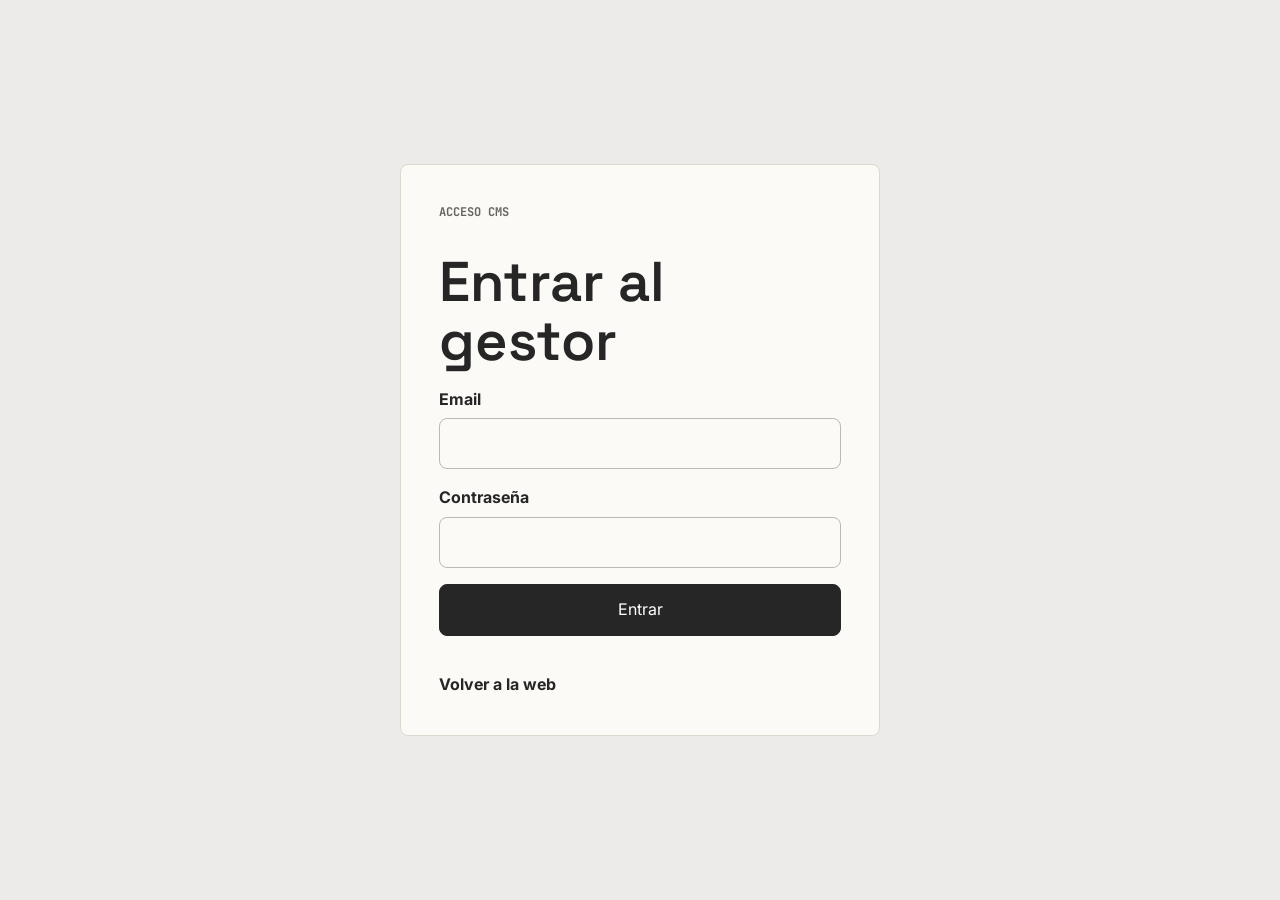
<file: cms-login.html>
﻿<!doctype html>
<html lang="es">
<head>
  <meta charset="utf-8">
  <meta name="viewport" content="width=device-width, initial-scale=1">
  <title>Acceso CMS · A la fresca</title>
  <link rel="stylesheet" href="styles.css?v=20260630-018">
</head>
<body class="cms-body">
  <main class="cms-login-shell">
    <form class="cms-login-card" method="post" action="/cms-login">
      <p class="eyebrow">Acceso CMS</p>
      <h1>Entrar al gestor</h1>
      <p class="login-error">Los datos no son correctos. Revisa el usuario y la contraseña.</p>
      <label>Email <input type="email" name="email" autocomplete="username" required></label>
      <label>Contraseña <input type="password" name="password" autocomplete="current-password" required></label>
      <button class="button button-dark" type="submit">Entrar</button>
      <a class="text-link" href="index.html">Volver a la web</a>
    </form>
  </main>
  <script>
    if (new URLSearchParams(window.location.search).get("error")) {
      document.body.classList.add("login-has-error");
    }
  </script>
</body>
</html>
</file>
<file: styles.css>
@import url("https://fonts.googleapis.com/css2?family=Inter:wght@400;500;600;650;700;800&family=JetBrains+Mono:wght@500;600;700&family=Space+Grotesk:wght@400;500;600;700&display=swap");

:root {
  --ink: #262626;
  --muted: #68645e;
  --line: #ded8cf;
  --paper: #f5f4f0;
  --warm: #f5f4f0;
  --soft: #ebe6dc;
  --sage: #edf3ee;
  --clay: #f1e7dd;
  --blue: #e8eef0;
  --card: #fbfaf7;
  --radius: 8px;
  --max: 1180px;
  --header-h: 76px;
  --site-pad: clamp(18px, 5vw, 56px);
  --section-y: clamp(24px, 3.6vw, 46px);
  --font-display: "Space Grotesk", Inter, ui-sans-serif, system-ui, sans-serif;
  --font-sans: Inter, ui-sans-serif, system-ui, -apple-system, BlinkMacSystemFont, "Segoe UI", sans-serif;
  --font-mono: "JetBrains Mono", ui-monospace, SFMono-Regular, Consolas, monospace;
}

* { box-sizing: border-box; }
html { scroll-behavior: smooth; }
body {
  margin: 0;
  color: var(--ink);
  background: var(--warm);
  font-family: var(--font-sans);
  line-height: 1.55;
}
a { color: inherit; }
.brand-mention { font-style: italic; }
img { display: block; width: 100%; height: 100%; object-fit: cover; }
.photo-panel img,
.hero-media img {
  filter: saturate(.58) contrast(1.04) brightness(.96) sepia(.06);
  transition: transform .8s ease, filter .8s ease;
}
.photo-panel:hover img,
.hero-media:hover img {
  transform: scale(1.025);
  filter: saturate(.68) contrast(1.06) brightness(.98) sepia(.04);
}

.site-header {
  position: sticky;
  top: 0;
  z-index: 20;
  display: grid;
  grid-template-columns: minmax(180px, auto) minmax(0, 1fr);
  align-items: center;
  gap: 20px;
  min-height: 76px;
  padding: 12px max(var(--site-pad), calc((100vw - var(--max)) / 2));
  background: rgba(242, 242, 242, .94);
  border-bottom: 1px solid var(--line);
  backdrop-filter: blur(18px);
}
.brand {
  text-decoration: none;
  display: grid;
  gap: 0;
  min-width: 150px;
}
.brand span {
  font-family: var(--font-display);
  font-size: 24px;
  font-weight: 600;
}
.brand small {
  font-family: var(--font-mono);
  font-size: 10.5px;
  color: var(--muted);
}
.main-nav {
  justify-self: end;
  display: flex;
  align-items: center;
  gap: 16px;
  font-size: 16.5px;
  font-weight: 650;
}
.main-nav a {
  text-decoration: none;
  color: #2b2b2b;
}
.main-nav .nav-cta {
  display: inline-flex;
  align-items: center;
  justify-content: center;
  min-height: 42px;
  padding: 0 18px;
  border: 1px solid var(--ink);
  border-radius: var(--radius);
  background: var(--ink);
  color: #fff;
}
.main-nav a:hover,
.text-link:hover { color: #000; }
.main-nav .nav-cta:hover { color: #fff; }
.menu-toggle { display: none; }
.site-header > .header-cta { display: none !important; }

.button {
  display: inline-flex;
  align-items: center;
  justify-content: center;
  min-height: 52px;
  padding: 0 24px;
  border: 1px solid var(--ink);
  border-radius: var(--radius);
  font-weight: 650;
  font-size: 16px;
  text-decoration: none;
  cursor: pointer;
  font: inherit;
  white-space: nowrap;
}
.button-dark { background: var(--ink); color: #fff; }
.button-light { background: var(--card); color: var(--ink); border-color: var(--card); }
.button-accent { background: var(--ink); color: #fff; border-color: var(--ink); }
.button-accent:hover { background: #3a3936; }
.button-ghost,
.button-ghost-light { background: transparent; }
.button-ghost-light { color: #fff; border-color: rgba(255,255,255,.7); }
.button-row { display: flex; gap: 12px; flex-wrap: wrap; align-items: center; }
.text-link { display: inline-block; font-weight: 700; text-decoration: none; margin-top: 20px; }

.section,
.cta-strip,
.site-footer {
  padding: var(--section-y) var(--site-pad);
}
.section > *,
.cta-strip,
.site-footer {
  max-width: var(--max);
  margin-left: auto;
  margin-right: auto;
}
.section-dark { background: #111; color: #fff; }
.tint { background: #e9e9e7; }
.tight { padding-top: 28px; }

.hero {
  position: relative;
  min-height: calc(100svh - var(--header-h));
  display: grid;
  grid-template-columns: minmax(0, .86fr) minmax(520px, 1.22fr);
  align-items: center;
  gap: clamp(20px, 3.2vw, 42px);
  overflow: visible;
  width: calc(100% - var(--site-pad) - var(--site-pad));
  max-width: var(--max);
  margin: 0 auto;
  padding: clamp(6px, 1.2vw, 14px) 0 clamp(8px, 1.4vw, 18px);
  box-sizing: border-box;
}
.hero.section-dark {
  background: var(--paper);
  color: var(--ink);
}
.hero::before {
  display: none;
}
.hero-media {
  position: relative;
  grid-column: 2;
  grid-row: 1;
  width: 100%;
  min-height: 0;
  aspect-ratio: 1.28 / 1;
  min-height: clamp(460px, 66vh, 680px);
  border-radius: var(--radius);
  overflow: hidden;
  border: 1px solid var(--line);
}
.hero-media::after {
  display: none;
}
.hero-content {
  position: relative;
  z-index: 1;
  grid-column: 1;
  grid-row: 1;
  max-width: 680px;
  width: 100%;
  margin: 0;
  padding-bottom: 0;
}
.hero h1 {
  margin: 0 0 18px;
  max-width: 620px;
  font-family: var(--font-display);
  font-size: clamp(36px, 4.4vw, 54px);
  line-height: 1.02;
  font-weight: 600;
}
.hero p:not(.eyebrow) {
  max-width: 540px;
  font-size: clamp(17px, 1.6vw, 21px);
  margin-bottom: 0;
  color: #303030;
}
.hero .button-row {
  margin-top: clamp(22px, 2.6vw, 34px);
}

.eyebrow {
  margin: 0 0 14px;
  color: var(--muted);
  font-family: var(--font-mono);
  font-size: 12px;
  text-transform: uppercase;
  font-weight: 700;
  letter-spacing: 0;
}
.section-dark .eyebrow { color: rgba(255,255,255,.75); }
.hero.section-dark .eyebrow { color: var(--muted); }
.hero .button-ghost-light {
  color: var(--ink);
  border-color: rgba(38,38,38,.5);
}
h2, h3, p { margin-top: 0; }
h2 {
  font-family: var(--font-display);
  font-size: clamp(28px, 3.2vw, 44px);
  line-height: 1.08;
  font-weight: 600;
  margin-bottom: 18px;
}
h1 {
  margin: 0 0 18px;
  font-family: var(--font-display);
  font-size: clamp(34px, 4.6vw, 56px);
  line-height: 1.06;
  font-weight: 600;
}
h3 {
  font-family: var(--font-display);
  font-weight: 600;
  font-size: 20px;
  line-height: 1.2;
  margin-bottom: 12px;
}
p { color: #303030; }
.section-dark p { color: rgba(255,255,255,.84); }
.cta-strip p { color: #383631; }
.section-heading {
  max-width: 860px;
  margin-bottom: 20px;
}
.section-heading.compact { max-width: 620px; }
.section-heading.wide { max-width: 980px; }
.section-heading.left { margin-left: 0; }
.section-grid,
.image-text,
.contact-section,
.about-grid,
.page-hero {
  display: grid;
  grid-template-columns: minmax(0, 1fr) minmax(340px, .78fr);
  gap: clamp(28px, 5vw, 58px);
  align-items: center;
}
.contact-section {
  width: 100%;
  max-width: var(--max);
  min-height: min(720px, calc(100svh - var(--header-h)));
  grid-template-columns: minmax(0, .95fr) minmax(460px, 1.05fr);
  gap: clamp(20px, 3vw, 34px);
  align-items: start;
  margin-left: auto;
  margin-right: auto;
  padding-left: var(--site-pad);
  padding-right: var(--site-pad);
  box-sizing: border-box;
}
.page-hero {
  width: calc(100% - var(--site-pad) - var(--site-pad));
  max-width: var(--max);
  min-height: calc(100svh - var(--header-h));
  grid-template-columns: repeat(4, minmax(0, 1fr));
  column-gap: 14px;
  row-gap: clamp(14px, 2.4vw, 28px);
  padding: clamp(8px, 1.4vw, 18px) 0 clamp(6px, 1.2vw, 16px);
  margin: 0 auto;
  box-sizing: border-box;
}
.page-hero > div:first-child {
  grid-column: 1 / span 2;
  padding-right: clamp(14px, 3vw, 34px);
}
.page-hero > .photo-panel {
  grid-column: 3 / span 2;
}
.page-hero .photo-panel {
  min-height: clamp(330px, 46vh, 500px);
  aspect-ratio: 1.48 / 1;
}
.compact-hero {
  align-items: stretch;
  padding-bottom: clamp(10px, 1.6vw, 18px);
}
.compact-hero + .section {
  padding-top: clamp(4px, 1vw, 14px);
}
.compact-hero .photo-panel {
  min-height: 0;
  height: 100%;
  aspect-ratio: auto;
  align-self: stretch;
}
.help-hero .photo-panel {
  height: calc(100% - 52px);
  align-self: start;
}
.compact-hero > div:first-child {
  display: grid;
  align-content: center;
}
.help-hero > div:first-child {
  display: grid;
  align-content: center;
}
.page-hero > div:first-child { max-width: none; }
.page-hero h1 {
  max-width: 760px;
}
.image-text.trajectory-section {
  grid-template-columns: minmax(320px, .9fr) minmax(0, 1.1fr);
  gap: clamp(18px, 3vw, 34px);
  align-items: center;
}
.trajectory-section {
  align-items: center;
  box-sizing: border-box;
  width: 100%;
  max-width: var(--max);
  margin-left: auto;
  margin-right: auto;
  padding-left: var(--site-pad);
  padding-right: var(--site-pad);
}
.trajectory-section .photo-panel {
  grid-column: auto;
  min-height: 0;
  aspect-ratio: 1.48 / 1;
  align-self: center;
}
.trajectory-section .text-stack {
  grid-column: auto;
  max-width: none;
  padding-left: 0;
}
.trajectory-section .text-stack h2 {
  max-width: 820px;
}
.trajectory-section .text-stack p {
  max-width: 820px;
}
.home-flow + .section {
  padding-top: clamp(24px, 3vw, 36px);
  padding-bottom: clamp(24px, 3vw, 38px);
}
.home-flow + .section .section-heading {
  margin-left: auto;
  margin-right: auto;
  margin-bottom: 16px;
  text-align: center;
}
.home-flow + .section .section-action {
  margin-top: 16px;
}
.trajectory-section {
  padding-top: clamp(24px, 3vw, 36px);
  padding-bottom: clamp(24px, 3vw, 36px);
}
.page-hero + .section {
  padding-top: 0;
}
.intro-lead {
  max-width: 360px;
  font-family: var(--font-display);
  font-size: clamp(24px, 2.8vw, 34px);
  line-height: 1.12;
  color: var(--ink);
}
.text-stack > * + * { margin-top: 10px; }
.home-flow {
  position: relative;
  overflow: hidden;
  padding-top: clamp(10px, 1.6vw, 18px);
  padding-bottom: clamp(24px, 3.2vw, 40px);
  background: var(--paper);
  border-top: 1px solid var(--line);
  border-bottom: 1px solid var(--line);
}
.home-flow::before {
  content: "";
  position: absolute;
  inset: 10px clamp(18px, 5vw, 56px);
  max-width: var(--max);
  margin: 0 auto;
  border: 1px solid rgba(38, 38, 38, .1);
  border-radius: var(--radius);
  pointer-events: none;
}
.home-context {
  position: relative;
  z-index: 1;
}
.home-context.section-grid {
  grid-template-columns: minmax(260px, .78fr) minmax(0, 1.22fr);
  gap: clamp(18px, 3vw, 34px);
  align-items: center;
}
.home-context h2 {
  max-width: 430px;
  margin-bottom: 0;
  font-size: clamp(30px, 3.4vw, 44px);
}
.method-layout {
  position: relative;
  z-index: 1;
  padding-top: clamp(14px, 2.4vw, 28px);
}
.method-layout .section-heading {
  max-width: 760px;
  margin-left: auto;
  margin-right: auto;
  text-align: center;
}
.method-layout .section-heading h2,
.method-layout .section-heading p {
  max-width: none;
}
.process-ribbon {
  position: relative;
  z-index: 1;
  height: 20px;
  max-width: var(--max);
  margin: 8px auto 0;
  overflow: hidden;
}
.process-ribbon::before {
  content: "";
  position: absolute;
  left: 0;
  right: 0;
  top: 10px;
  height: 1px;
  background: rgba(38, 38, 38, .22);
}
.process-ribbon span {
  display: none;
}
@keyframes softIn {
  from { opacity: 0; transform: translateY(8px); }
  to { opacity: 1; transform: translateY(0); }
}

.method-grid,
.situation-grid,
.collab-grid,
.format-grid,
.category-grid,
.requirements-grid {
  display: grid;
  grid-template-columns: repeat(4, minmax(0, 1fr));
  gap: 14px;
}
.situation-grid { grid-template-columns: repeat(3, minmax(0, 1fr)); }
.format-grid,
.requirements-grid { grid-template-columns: repeat(auto-fit, minmax(220px, 1fr)); }
.category-grid {
  grid-template-columns: repeat(4, minmax(0, 1fr));
  max-width: var(--max);
  margin: 0 auto;
}
#note-categories.category-grid {
  grid-template-columns: repeat(5, minmax(150px, 1fr));
  gap: 10px;
  overflow-x: auto;
  padding-bottom: 2px;
}
.format-grid {
  max-width: var(--max);
  margin: 0 auto;
}
.event-formats-section .format-grid {
  grid-template-columns: repeat(6, minmax(0, 1fr));
}
.event-formats-section .format-grid article {
  grid-column: span 2;
  min-height: 240px;
}
.event-formats-section .format-grid article:nth-child(n + 4) {
  grid-column: span 3;
}
.collab-grid { grid-template-columns: repeat(3, minmax(0, 1fr)); }
.method-card,
.situation-card,
.collab-card,
.format-grid article,
.category-grid article,
.note-filter-card,
.requirements-grid p,
.public-note,
.example-card,
.contact-card,
.subscribe-form,
.contact-form,
.soon {
  border: 1px solid var(--line);
  border-radius: var(--radius);
  background: var(--card);
  animation: softIn .55s ease both;
}
.method-card,
.situation-card,
.collab-card,
.format-grid article,
.category-grid article,
.note-filter-card,
.requirements-grid p {
  padding: 22px;
}
.note-filter-card {
  display: grid;
  align-content: start;
  width: 100%;
  min-height: 100%;
  color: inherit;
  font: inherit;
  text-align: left;
  cursor: pointer;
}
#note-categories .note-filter-card {
  padding: 15px;
}
#note-categories .line-icon {
  width: 34px;
  height: 34px;
  margin-bottom: 12px;
}
#note-categories .line-icon svg {
  width: 21px;
  height: 21px;
}
#note-categories h3 {
  font-size: clamp(18px, 1.45vw, 21px);
  line-height: 1.1;
  margin-bottom: 6px;
}
#note-categories p {
  font-size: 13.5px;
  line-height: 1.35;
  margin-bottom: 0;
}
.note-filter-card.is-active {
  border-color: #aebdc3;
  background: linear-gradient(135deg, var(--card), rgba(220, 227, 230, .86));
}
.note-filter-card.is-active .line-icon {
  background: var(--blue);
}
.note-filter-card:focus-visible {
  outline: 3px solid rgba(38, 38, 38, .18);
  outline-offset: 3px;
}
.empty-posts {
  padding: 24px;
  border: 1px solid var(--line);
  border-radius: var(--radius);
  background: var(--card);
}
.situation-card {
  display: grid;
  min-height: 250px;
  text-decoration: none;
  align-content: start;
}
.line-icon {
  display: inline-grid;
  place-items: center;
  width: 46px;
  height: 46px;
  margin-bottom: 20px;
  border-radius: 50%;
  background: var(--sage);
  color: #111;
  font-weight: 800;
}
.line-icon svg {
  width: 28px;
  height: 28px;
  fill: none;
  stroke: var(--ink);
  stroke-width: 2;
  stroke-linecap: round;
  stroke-linejoin: round;
}
.method-card:nth-child(2n) .line-icon,
.situation-card:nth-child(2n) .line-icon,
.format-grid article:nth-child(2n) .line-icon { background: var(--clay); }
.method-card:nth-child(3n) .line-icon,
.situation-card:nth-child(3n) .line-icon,
.category-grid article:nth-child(3n) .line-icon { background: var(--blue); }
.photo-panel {
  overflow: hidden;
  border-radius: var(--radius);
  min-height: clamp(320px, 34vw, 460px);
  background: var(--paper);
  background-size: cover;
  background-position: center;
  border: 1px solid var(--line);
}
.hero-media,
.post-visual,
.example-photo {
  background-size: cover;
  background-position: center;
}
.hero-media img,
.photo-panel img,
.post-visual img {
  width: 100%;
  height: 100%;
  object-fit: cover;
}
.photo-plaza { object-position: 50% 52%; }
.photo-petanca { object-position: 50% 48%; }
.photo-bench { object-position: 50% 52%; }
.photo-shop { object-position: 46% 50%; }
.photo-table { object-position: 50% 45%; }
.photo-meal { object-position: 50% 42%; }
.photo-chairs { object-position: 50% 54%; }
.photo-street { object-position: 50% 50%; }
.hero-media .photo-plaza {
  object-position: 50% 54%;
}
.page-hero .photo-shop,
.page-hero .photo-chairs {
  object-position: center center;
}
.page-hero .photo-meal {
  object-position: center 45%;
}
.post-visual img {
  filter: saturate(.58) contrast(1.04) brightness(.96) sepia(.06);
}
.scene-calle,
.scene-fronton,
.scene-mesa,
.scene-encuentro,
.scene-paisaje {
  min-height: 460px;
}
.paint-scene {
  width: 100%;
  height: 100%;
  min-height: inherit;
  display: grid;
  place-items: center;
  background:
    radial-gradient(circle at 18% 18%, rgba(255, 255, 255, .38), transparent 28%),
    linear-gradient(135deg, rgba(220, 230, 221, .86), rgba(234, 212, 194, .58)),
    var(--paper);
  position: relative;
  overflow: hidden;
}
.paint-scene::before {
  content: "";
  position: absolute;
  inset: 18px;
  border: 1px solid rgba(38, 38, 38, .12);
  border-radius: var(--radius);
}
.paint-scene::after {
  content: "";
  position: absolute;
  inset: 0;
  background-image:
    linear-gradient(90deg, rgba(38, 38, 38, .03) 1px, transparent 1px),
    linear-gradient(rgba(38, 38, 38, .025) 1px, transparent 1px);
  background-size: 42px 42px;
  opacity: .45;
}
.paint-scene svg {
  position: relative;
  z-index: 1;
  width: min(92%, 780px);
  height: min(88%, 530px);
}
.paint-scene .people {
  transform-box: fill-box;
  transform-origin: center bottom;
  animation: peopleWalk 5.4s ease-in-out infinite;
}
.paint-scene .door {
  transform-box: fill-box;
  transform-origin: left center;
  animation: doorOpen 6.8s ease-in-out infinite;
}
.paint-scene .loose-line,
.paint-scene .map-line,
.paint-scene .fronton-line {
  stroke-dasharray: 16 12;
  animation: lineWave 6.4s ease-in-out infinite;
}
.paint-scene .plant {
  transform-box: fill-box;
  transform-origin: center bottom;
  animation: plantSway 4.8s ease-in-out infinite;
}
.paint-scene .sun {
  transform-box: fill-box;
  transform-origin: center;
  animation: sunPulse 7s ease-in-out infinite;
}
.paint-scene .chairs {
  transform-box: fill-box;
  transform-origin: center bottom;
  animation: chairRock 5.6s ease-in-out infinite;
}
.paint-scene .paper {
  transform-box: fill-box;
  transform-origin: center;
  animation: paperLift 5.2s ease-in-out infinite;
}
.paint-scene .window,
.paint-scene .window-fill {
  animation: windowGlow 6.2s ease-in-out infinite;
}
.paint-scene .bird,
.paint-scene .smoke,
.paint-scene .air-line {
  fill: none;
  stroke: #3c3834;
  stroke-width: 4;
  stroke-linecap: round;
  stroke-linejoin: round;
  opacity: .46;
}
.paint-scene .bird {
  transform-box: fill-box;
  transform-origin: center;
  animation: birdFly 8s linear infinite;
}
.paint-scene .bird:nth-of-type(2) { animation-delay: -2.6s; }
.paint-scene .bird:nth-of-type(3) { animation-delay: -5.1s; }
.paint-scene .smoke {
  stroke-width: 3;
  animation: smokeRise 5.8s ease-in-out infinite;
}
.paint-scene .air-line {
  stroke-dasharray: 12 16;
  animation: airMove 7s linear infinite;
}
.paint-scene .ball {
  fill: #d9a98f;
  transform-box: fill-box;
  transform-origin: center;
  animation: ballBounce 4.2s ease-in-out infinite;
}
@keyframes peopleWalk {
  0%, 100% { transform: translateX(0); }
  42% { transform: translateX(18px); }
  58% { transform: translateX(18px) translateY(-4px); }
}
@keyframes doorOpen {
  0%, 64%, 100% { transform: scaleX(1); opacity: 1; }
  78%, 91% { transform: scaleX(.42); opacity: .74; }
}
@keyframes lineWave {
  0%, 100% { stroke-dashoffset: 0; opacity: .42; }
  50% { stroke-dashoffset: -36; opacity: .8; }
}
@keyframes plantSway {
  0%, 100% { transform: rotate(0deg); }
  50% { transform: rotate(4.8deg); }
}
@keyframes sunPulse {
  0%, 100% { transform: scale(1); opacity: .9; }
  50% { transform: scale(1.12); opacity: 1; }
}
@keyframes chairRock {
  0%, 100% { transform: rotate(0deg); }
  45% { transform: rotate(-2.2deg); }
  70% { transform: rotate(1.6deg); }
}
@keyframes paperLift {
  0%, 100% { transform: translateY(0) rotate(0deg); }
  48% { transform: translateY(-5px) rotate(-1.4deg); }
}
@keyframes windowGlow {
  0%, 100% { opacity: .78; }
  50% { opacity: 1; }
}
@keyframes birdFly {
  0% { transform: translateX(-18px) translateY(0); opacity: 0; }
  12% { opacity: .45; }
  55% { transform: translateX(38px) translateY(-8px); opacity: .62; }
  100% { transform: translateX(86px) translateY(2px); opacity: 0; }
}
@keyframes smokeRise {
  0% { transform: translateY(12px); opacity: 0; }
  30% { opacity: .42; }
  100% { transform: translateY(-36px); opacity: 0; }
}
@keyframes airMove {
  from { stroke-dashoffset: 0; }
  to { stroke-dashoffset: -80; }
}
@keyframes ballBounce {
  0%, 100% { transform: translateY(0); }
  42% { transform: translateY(-24px) translateX(12px); }
  58% { transform: translateY(-18px) translateX(22px); }
}
@media (prefers-reduced-motion: reduce) {
  .paint-scene .people,
  .paint-scene .door,
  .paint-scene .loose-line,
  .paint-scene .map-line,
  .paint-scene .fronton-line,
  .paint-scene .plant,
  .paint-scene .sun,
  .paint-scene .chairs,
  .paint-scene .paper,
  .paint-scene .window,
  .paint-scene .window-fill,
  .paint-scene .bird,
  .paint-scene .smoke,
  .paint-scene .air-line,
  .paint-scene .ball,
  .process-ribbon span {
    animation: none;
  }
}
.paint-scene .sky { fill: #dce3e6; }
.paint-scene .room { fill: #e7e0d6; }
.paint-scene .ground { fill: #d9d0c3; }
.paint-scene .hill-a { fill: #cdd9cd; }
.paint-scene .hill-b { fill: #b9cbbf; }
.paint-scene .house.wall { fill: #f1eee6; }
.paint-scene .house.clay,
.paint-scene .clay { fill: #dfbda5; }
.paint-scene .sage { fill: #b8cbbb; }
.paint-scene .roof { fill: #b7a291; }
.paint-scene .roof.dark,
.paint-scene .dark-fill { fill: #353230; }
.paint-scene .door { fill: #5f5147; }
.paint-scene .window-fill,
.paint-scene .window { fill: #c9d8dd; }
.paint-scene .head { fill: #d9bda8; }
.paint-scene .body { stroke: none; }
.paint-scene .table { fill: #c9b59d; }
.paint-scene .paper { fill: #f5f1e8; }
.paint-scene .sun { fill: #ead4a8; }
.paint-scene .path-fill { fill: #d6c0ad; opacity: .82; }
.paint-scene .fronton-wall { fill: #ebe6dc; }
.paint-scene .fronton-line,
.paint-scene .dark-stroke,
.paint-scene .chairs,
.paint-scene .plant,
.paint-scene .map-line,
.paint-scene .loose-line {
  fill: none;
  stroke: #3c3834;
  stroke-width: 4;
  stroke-linecap: round;
  stroke-linejoin: round;
  opacity: .72;
}
.paint-scene .loose-line {
  stroke-width: 3;
  opacity: .42;
}
.paint-scene .village,
.paint-scene .people,
.paint-scene .house,
.paint-scene .table,
.paint-scene .paper {
  filter: drop-shadow(0 7px 0 rgba(38, 38, 38, .045));
}
.hero-media .paint-scene {
  min-height: 100%;
  background:
    radial-gradient(circle at 20% 18%, rgba(242, 242, 242, .36), transparent 24%),
    linear-gradient(135deg, #dce3e6, #e8d5c4);
}
.hero-media .paint-scene::before {
  display: block;
  inset: 14px;
}
.hero-media .paint-scene svg {
  width: 96%;
  height: 92%;
  transform: none;
  opacity: .96;
}
.cta-strip {
  display: grid;
  grid-template-columns: minmax(0, 720px) auto;
  align-items: center;
  justify-content: center;
  gap: clamp(18px, 3vw, 36px);
  padding-left: max(var(--site-pad), calc((100vw - var(--max)) / 2));
  padding-right: max(var(--site-pad), calc((100vw - var(--max)) / 2));
  padding-top: clamp(24px, 3vw, 36px);
  padding-bottom: clamp(24px, 3vw, 36px);
  background: #e9e9e7;
  color: var(--ink);
  border-top: 1px solid var(--line);
  border-bottom: 1px solid var(--line);
  border-radius: 0;
  max-width: none;
}
.cta-strip .button-light {
  background: var(--ink);
  color: #fff;
  border-color: var(--ink);
}
.centered-section .section-heading {
  margin-left: auto;
  margin-right: auto;
  text-align: center;
  max-width: 880px;
}
.event-formats-section.centered-section .section-heading {
  text-align: left;
  max-width: var(--max);
}
.centered-section .format-grid {
  max-width: var(--max);
  margin-left: auto;
  margin-right: auto;
}
.event-formats-section .format-grid {
  grid-template-columns: repeat(6, minmax(0, 1fr));
  max-width: var(--max);
  align-items: stretch;
}
.event-formats-section .format-grid article {
  grid-column: span 2;
  min-height: 250px;
}
.event-formats-section .format-grid article:nth-child(n + 4) {
  grid-column: span 3;
}
.event-formats-section {
  padding-bottom: clamp(18px, 2.6vw, 30px);
}
.event-formats-section + .event-support-section {
  padding-top: clamp(10px, 1.4vw, 18px);
}
.event-support-section .split-note {
  align-items: stretch;
  max-width: var(--max);
  margin-left: auto;
  margin-right: auto;
  margin-top: 0;
  grid-template-columns: minmax(0, .9fr) minmax(0, 1.1fr);
}
.event-support-section .split-note > div {
  padding: clamp(18px, 2.2vw, 26px);
  border: 1px solid var(--line);
  border-radius: var(--radius);
  background: var(--card);
}
.event-support-section {
  padding-top: clamp(18px, 2.4vw, 30px);
}
.agenda-card {
  display: grid;
  grid-template-columns: 1fr;
  gap: 14px;
  align-content: start;
  background: #f6f7f3;
}
.agenda-poster {
  min-height: 0;
  aspect-ratio: 1.85 / 1;
  border-radius: calc(var(--radius) - 2px);
  overflow: hidden;
  border: 1px solid var(--line);
  background: var(--paper);
}
.agenda-poster img {
  width: 100%;
  height: 100%;
  object-fit: cover;
  filter: saturate(.58) contrast(1.04) brightness(.96) sepia(.06);
}
.agenda-copy {
  display: grid;
  align-content: start;
  gap: 8px;
}
.agenda-copy h3,
.agenda-copy p {
  margin-bottom: 0;
}
.agenda-date {
  font-family: var(--font-mono);
  font-size: 12px;
  font-weight: 700;
  color: var(--muted);
  text-transform: uppercase;
}
.section-cta {
  margin-top: 22px;
}
.section-action {
  max-width: var(--max);
  margin: 22px auto 0;
}
.section-action .section-cta {
  margin-top: 0;
}
.post-example {
  display: grid;
  grid-template-columns: minmax(260px, .8fr) minmax(0, 1fr);
  gap: clamp(24px, 4vw, 48px);
  align-items: center;
  padding: 28px;
  border: 1px solid var(--line);
  border-radius: var(--radius);
  background: var(--card);
}
.post-copy {
  display: grid;
  gap: 10px;
  align-content: center;
}
.post-copy h2 {
  margin-bottom: 0;
}
.post-meta {
  display: flex;
  align-items: center;
  gap: 10px;
  flex-wrap: wrap;
  font-family: var(--font-mono);
  font-size: 12px;
  font-weight: 700;
  text-transform: uppercase;
  color: var(--muted);
}
.post-meta span,
.post-meta time {
  display: inline-flex;
  align-items: center;
}
.post-meta span::after {
  content: "";
  width: 5px;
  height: 5px;
  margin-left: 10px;
  border-radius: 999px;
  background: var(--clay);
}
.post-actions {
  display: flex;
  gap: 18px;
  align-items: center;
  flex-wrap: wrap;
  margin-top: 4px;
}
.comment-link {
  font-weight: 700;
  color: var(--muted);
  text-decoration: none;
}
.comment-link:hover { color: var(--ink); }
.notes-posts {
  display: grid;
  gap: 16px;
}
.notes-posts-section {
  padding-bottom: clamp(12px, 1.8vw, 22px);
}
.notes-posts-section + .section {
  padding-top: clamp(8px, 1.4vw, 18px);
}
.post-visual {
  aspect-ratio: 1.45 / 1;
  min-height: 320px;
  border-radius: var(--radius);
  overflow: hidden;
  border: 1px solid var(--line);
}
.post-visual .paint-scene {
  min-height: 320px;
}
.notes-hero {
  grid-template-columns: repeat(4, minmax(0, 1fr));
  align-items: stretch;
}
.notes-hero > div:first-child {
  display: grid;
  align-content: center;
  grid-column: 1 / span 2;
}
.notes-hero .photo-panel {
  grid-column: 3 / span 2;
  min-height: 0;
  height: calc(100% - 52px);
  max-height: none;
  aspect-ratio: auto;
  align-self: start;
}
.notes-hero + .section {
  padding-top: 0;
}
.note-comments .comment-form {
  max-width: var(--max);
}
.comment-form {
  display: grid;
  grid-template-columns: repeat(2, minmax(0, 1fr));
  gap: 14px;
  padding: 24px;
  border: 1px solid var(--line);
  border-radius: var(--radius);
  background: var(--card);
}
.comment-form > div,
.comment-form label:nth-of-type(3),
.comment-form button {
  grid-column: 1 / -1;
}
.comment-form button {
  justify-self: start;
}
.cta-strip > div {
  max-width: 780px;
}

.accordion {
  display: grid;
  gap: 14px;
}
.accordion-item {
  border: 1px solid var(--line);
  border-radius: var(--radius);
  background: #f8f7f3;
  overflow: hidden;
  box-shadow: 0 10px 32px rgba(38, 38, 38, .045);
  transition: background .25s ease, border-color .25s ease, box-shadow .25s ease;
}
.accordion-item[open] {
  background: linear-gradient(135deg, #f8f7f3, rgba(220, 230, 221, .58));
  border-color: rgba(38, 38, 38, .22);
  box-shadow: 0 14px 42px rgba(38, 38, 38, .07);
}
.accordion-item summary {
  min-height: 92px;
  display: grid;
  grid-template-columns: 46px minmax(0, 1fr) 42px;
  gap: 18px;
  align-items: center;
  padding: 22px 24px;
  cursor: pointer;
  list-style: none;
}
.accordion-item summary::-webkit-details-marker { display: none; }
.accordion-number {
  display: inline-grid;
  place-items: center;
  width: 46px;
  height: 46px;
  border: 1px solid rgba(38, 38, 38, .18);
  border-radius: 999px;
  background: var(--paper);
  font-family: var(--font-mono);
  font-size: 12px;
  font-weight: 700;
  color: var(--muted);
}
.accordion-title-group {
  display: grid;
  gap: 6px;
  align-content: center;
}
.accordion-title {
  font-family: var(--font-display);
  font-size: clamp(21px, 2.1vw, 30px);
  line-height: 1.08;
  font-weight: 600;
  color: var(--ink);
}
.accordion-summary {
  max-width: none;
  font-size: 15.5px;
  line-height: 1.45;
  color: var(--muted);
}
.accordion-toggle {
  position: relative;
  display: inline-grid;
  place-items: center;
  width: 42px;
  height: 42px;
  justify-self: end;
  border: 1px solid rgba(38, 38, 38, .22);
  border-radius: 999px;
  background: #fff;
}
.accordion-toggle::before,
.accordion-toggle::after {
  content: "";
  position: absolute;
  width: 14px;
  height: 1.5px;
  background: var(--ink);
  transition: transform .2s ease;
}
.accordion-toggle::after {
  transform: rotate(90deg);
}
.accordion-item[open] .accordion-toggle::after {
  transform: rotate(0deg);
}
.accordion-body {
  display: grid;
  grid-template-columns: 46px minmax(0, 1fr) 42px;
  gap: 16px;
  column-gap: 18px;
  padding: 22px 24px 26px;
  border-top: 1px solid var(--line);
}
.accordion-body > p,
.accordion-body > h4,
.accordion-body > h4 + p,
.mini-columns {
  grid-column: 2 / 3;
  max-width: none;
  margin-left: 0;
}
.accordion-body > p {
  margin-top: 0;
  margin-bottom: 0;
}
.mini-columns {
  display: grid;
  grid-template-columns: 1fr 1fr;
  gap: 14px;
  margin-top: 4px;
}
.mini-columns > div {
  padding: 18px;
  border: 1px solid rgba(38, 38, 38, .12);
  border-radius: var(--radius);
  background: rgba(255, 255, 255, .48);
}
.mini-columns h4,
.accordion-body h4 {
  margin: 0 0 10px;
  font-family: var(--font-mono);
  font-size: 12px;
  line-height: 1.25;
  text-transform: uppercase;
  color: var(--muted);
}
ul { padding-left: 20px; }
li + li { margin-top: 6px; }

.examples {
  display: grid;
  gap: 14px;
}
.work-examples .section-heading,
.work-collab .section-heading {
  max-width: var(--max);
  margin-left: auto;
  margin-right: auto;
  padding-left: 0;
}
.work-examples,
.work-collab {
  padding-top: clamp(14px, 2vw, 24px);
}
.work-examples {
  padding-bottom: clamp(18px, 2.4vw, 30px);
}
.work-examples .section-heading p,
.work-collab .section-heading p {
  max-width: 760px;
}
.example-card {
  padding: 22px;
  display: grid;
  grid-template-columns: minmax(190px, 240px) minmax(0, 1fr);
  gap: 20px;
  align-items: stretch;
}
.example-photo {
  width: 100%;
  min-height: 100%;
  aspect-ratio: auto;
  border: 1px solid var(--line);
  border-radius: var(--radius);
  overflow: hidden;
  background: var(--paper);
}
.example-photo img {
  filter: saturate(.58) contrast(1.04) brightness(.96) sepia(.06);
}
.example-content {
  min-width: 0;
}
.example-steps {
  display: grid;
  grid-template-columns: repeat(3, 1fr);
  gap: 14px;
}
.example-steps div {
  border-left: 4px solid var(--sage);
  padding-left: 14px;
}
.example-steps span {
  display: block;
  font-weight: 800;
  margin-bottom: 8px;
}
.public-note,
.split-note,
.inline-cta {
  margin-top: 28px;
}
.public-note,
.inline-cta,
.subscribe-form,
.contact-form,
.contact-card {
  padding: 24px;
}
.inline-cta {
  display: flex;
  align-items: center;
  justify-content: space-between;
  gap: 20px;
  border-top: 1px solid var(--line);
}
.split-note {
  display: grid;
  grid-template-columns: minmax(0, 1fr) minmax(280px, .62fr);
  gap: 18px;
}
.soon {
  padding: 22px;
  background: var(--paper);
}

.subscribe-form,
.contact-form {
  display: grid;
  gap: 14px;
}
.contact-form {
  grid-template-columns: repeat(2, minmax(0, 1fr));
  align-content: start;
}
.contact-form label:nth-child(3),
.contact-form label:nth-child(4),
.contact-form .check {
  grid-column: 1 / -1;
}
.contact-form button {
  grid-column: 1 / -1;
  justify-self: start;
  min-width: 220px;
}
.subscribe-form {
  grid-template-columns: 1.2fr minmax(220px, .6fr) auto;
  align-items: end;
  margin-top: 28px;
}
label {
  display: grid;
  gap: 7px;
  font-weight: 700;
}
input,
textarea {
  width: 100%;
  border: 1px solid #bdb9b0;
  border-radius: var(--radius);
  min-height: 44px;
  padding: 12px;
  font: inherit;
  background: #fbfaf6;
}
textarea { resize: vertical; }
.check {
  display: flex;
  gap: 10px;
  align-items: start;
  font-weight: 500;
  font-size: 14px;
}
.check input { width: auto; min-height: auto; margin-top: 5px; }
.check a {
  font-weight: 800;
}
.subscribe-form .check {
  grid-column: 2 / 4;
}
.contact-card {
  display: grid;
  gap: 8px;
  margin: 16px 0;
}
.contact-card a { font-weight: 800; text-decoration: none; }
.contact-card .social-links {
  margin-top: 8px;
}
.contact-photo {
  min-height: 220px;
  aspect-ratio: 1.5 / 1;
  margin-top: 16px;
}
.contact-form {
  min-height: 100%;
}

.about-page {
  padding-top: 0;
}
.about-hero {
  display: grid;
  grid-template-columns: repeat(12, minmax(0, 1fr));
  gap: clamp(14px, 2.2vw, 24px);
  align-items: center;
  min-height: calc(100svh - var(--header-h));
  box-sizing: border-box;
  padding-top: clamp(12px, 1.8vw, 22px);
  padding-bottom: clamp(12px, 1.8vw, 22px);
}
.about-hero h1 {
  font-size: clamp(34px, 4.1vw, 52px);
  line-height: 1.02;
}
.about-hero .text-stack {
  grid-column: 6 / -1;
  grid-row: 1;
  align-self: center;
  display: grid;
  align-content: center;
  max-width: none;
  padding: clamp(18px, 2.2vw, 26px);
  border: 1px solid var(--line);
  border-radius: var(--radius);
  background: linear-gradient(135deg, var(--card), rgba(247, 248, 244, .88));
}
.about-photo-wrap {
  grid-column: 1 / span 5;
  grid-row: 1;
  display: grid;
  gap: 10px;
  align-self: center;
  margin: 0;
}
.about-photo {
  min-height: 0;
  height: auto;
  max-height: none;
  aspect-ratio: 1.35 / 1;
  align-self: center;
  margin-top: 0;
}
.photo-credit {
  display: grid;
  gap: 2px;
  padding: 10px 12px;
  border: 1px solid var(--line);
  border-radius: var(--radius);
  background: rgba(251, 250, 247, .78);
  color: var(--ink);
}
.photo-credit strong {
  font-family: var(--font-display);
  font-size: 17px;
  font-weight: 600;
}
.photo-credit span {
  font-family: var(--font-mono);
  font-size: 11px;
  color: var(--muted);
  text-transform: uppercase;
}
.about-note {
  grid-column: 1 / -1;
  grid-row: 2;
  display: grid;
  grid-template-columns: repeat(2, minmax(0, 1fr));
  gap: 14px;
  margin-top: 0;
  padding: 16px 18px;
  border: 1px solid var(--line);
  border-radius: var(--radius);
  background: #f6f7f3;
}
.about-note p {
  font-family: var(--font-mono);
  font-size: 13px;
  line-height: 1.45;
  margin: 0;
  color: #3e433f;
}
.about-columns {
  display: grid;
  grid-template-columns: repeat(2, minmax(0, 1fr));
  gap: 14px;
  margin-top: 16px;
  align-items: start;
}
.about-columns + .inline-cta {
  margin-top: 18px;
}
.about-columns div {
  position: relative;
  border: 1px solid var(--line);
  border-radius: var(--radius);
  background: var(--card);
  padding: clamp(16px, 2vw, 22px);
  min-width: 0;
}
.about-columns div::before {
  content: "";
  display: block;
  width: 28px;
  height: 2px;
  margin-bottom: 12px;
  border-radius: 99px;
  background: #d5d8d0;
}
.about-columns div:nth-child(1) {
  background: #fbf8f4;
}
.about-columns div:nth-child(2) {
  background: #fbfaf7;
}
.about-columns div:nth-child(3) {
  background: #f8faf6;
}
.about-columns div:nth-child(4) {
  background: #fbf6f1;
}
.about-columns h3 {
  padding-bottom: 8px;
  border-bottom: 1px solid rgba(38, 38, 38, .08);
}
.about-columns div:nth-child(2),
.about-columns div:nth-child(3) {
  grid-row: span 2;
}

.cms-section {
  background: var(--soft);
}
.requirements-grid p {
  margin: 0;
}

.site-footer {
  display: grid;
  grid-template-columns: repeat(4, minmax(0, 1fr));
  gap: 24px;
  background: #101010;
  color: #fff;
}
.site-footer p { color: rgba(255,255,255,.74); }
.site-footer nav,
.site-footer div {
  display: grid;
  align-content: start;
  gap: 8px;
}
.site-footer .footer-copy {
  grid-column: 1 / -1;
  display: block;
  padding-top: 16px;
  border-top: 1px solid rgba(255,255,255,.16);
  color: rgba(255,255,255,.66);
  font-size: clamp(11px, 2.4vw, 13px);
  line-height: 1.3;
  white-space: nowrap;
}
.legal-links a,
.legal-links button {
  color: inherit;
  background: transparent;
  border: 0;
  padding: 0;
  font: inherit;
  text-align: left;
  text-decoration: underline;
  cursor: pointer;
}
.legal-page {
  display: grid;
  gap: 14px;
  max-width: 920px;
}
.legal-page article {
  padding: 22px;
  border: 1px solid var(--line);
  border-radius: var(--radius);
  background: var(--card);
}
.legal-page h2 {
  font-size: clamp(24px, 2.4vw, 32px);
}
.site-footer a,
.site-footer button {
  color: rgba(255,255,255,.78);
  background: none;
  border: 0;
  padding: 0;
  text-align: left;
  font: inherit;
  text-decoration: none;
  cursor: pointer;
}
.site-footer .social-links {
  display: flex;
  gap: 10px;
  flex-wrap: wrap;
}
.site-footer .social-link {
  display: inline-flex;
  align-items: center;
  gap: 7px;
  color: rgba(255,255,255,.86);
}
.site-footer .social-link span {
  display: inline-grid;
  place-items: center;
  width: 24px;
  height: 24px;
  border: 1px solid rgba(255,255,255,.36);
  border-radius: 50%;
  font-size: 10px;
  font-weight: 800;
  line-height: 1;
}
.contact-card .social-links {
  display: flex;
  gap: 10px;
  flex-wrap: wrap;
}
.contact-card .social-link {
  display: inline-flex;
  align-items: center;
  gap: 7px;
  padding: 8px 10px;
  border: 1px solid var(--line);
  border-radius: var(--radius);
  background: var(--paper);
}
.contact-card .social-link span {
  display: inline-grid;
  place-items: center;
  width: 24px;
  height: 24px;
  border: 1px solid rgba(38, 38, 38, .28);
  border-radius: 50%;
  font-size: 10px;
  font-weight: 800;
  line-height: 1;
}

dialog {
  width: min(780px, calc(100vw - 32px));
  border: 0;
  border-radius: var(--radius);
  padding: 30px;
}
dialog::backdrop { background: rgba(0,0,0,.45); }
.close-dialog {
  position: absolute;
  right: 16px;
  top: 12px;
  width: 36px;
  height: 36px;
  border: 0;
  background: var(--paper);
  border-radius: 50%;
  font-size: 24px;
  cursor: pointer;
}
.cookie-banner {
  position: fixed;
  left: 18px;
  right: 18px;
  bottom: 18px;
  z-index: 30;
  display: none;
  grid-template-columns: 1fr auto;
  gap: 16px;
  align-items: center;
  max-width: 880px;
  margin: auto;
  padding: 16px;
  border: 1px solid var(--line);
  border-radius: var(--radius);
  background: var(--card);
  box-shadow: 0 18px 60px rgba(0,0,0,.18);
}
.cookie-banner.is-visible { display: grid; }
.cookie-banner p { margin: 0; }
.cookie-banner div { display: flex; gap: 10px; }

.admin-body { background: var(--paper); }
.admin-shell {
  max-width: 1100px;
  margin: 0 auto;
  padding: 40px 18px;
}
#content-editor {
  width: 100%;
  min-height: 64vh;
  font-family: var(--font-mono);
  font-size: 14px;
}
.admin-note { font-weight: 800; }

.cms-body {
  background: #ecebea;
}
.cms-shell {
  width: min(1180px, calc(100vw - 36px));
  margin: 0 auto;
  padding: 34px 0 56px;
}
.cms-header {
  display: flex;
  align-items: flex-start;
  justify-content: space-between;
  gap: 24px;
  padding: 24px;
  border: 1px solid var(--line);
  border-radius: var(--radius);
  background: var(--card);
}
.cms-header h1 {
  margin-bottom: 10px;
}
.cms-header p:not(.eyebrow) {
  max-width: 760px;
  margin-bottom: 0;
}
.cms-form {
  display: grid;
  gap: 18px;
  margin-top: 18px;
}
.cms-editor-group {
  padding: 24px;
  border: 1px solid var(--line);
  border-radius: var(--radius);
  background: var(--card);
}
.cms-editor-group h2 {
  font-size: clamp(26px, 3vw, 36px);
}
.cms-fields {
  display: grid;
  grid-template-columns: repeat(2, minmax(0, 1fr));
  gap: 16px;
}
.cms-fields label {
  align-content: start;
}
.cms-fields label span {
  color: var(--muted);
  font-size: 13px;
}
.cms-fields textarea {
  min-height: 128px;
}
.cms-image-field {
  display: grid;
  gap: 10px;
  padding: 16px;
  border: 1px solid var(--line);
  border-radius: var(--radius);
  background: var(--paper);
}
.cms-image-field input[type="file"],
.cms-image-field select {
  width: 100%;
  min-height: 44px;
  border: 1px solid #bdb9b0;
  border-radius: var(--radius);
  padding: 10px;
  background: #fbfaf6;
  font: inherit;
}
.cms-image-preview {
  display: grid;
  gap: 8px;
  margin: 0;
}
.cms-image-preview img {
  width: 100%;
  height: 170px;
  object-fit: cover;
  border: 1px solid var(--line);
  border-radius: var(--radius);
  filter: saturate(.58) contrast(1.04) brightness(.96) sepia(.06);
  background: var(--card);
}
.cms-image-preview figcaption {
  color: var(--muted);
  font-family: var(--font-mono);
  font-size: 12px;
}
.cms-actions {
  display: flex;
  gap: 12px;
  justify-content: flex-end;
  padding: 18px 0;
}
.cms-login-shell {
  min-height: 100vh;
  display: grid;
  place-items: center;
  padding: 24px;
}
.cms-login-card {
  width: min(480px, 100%);
  display: grid;
  gap: 16px;
  padding: clamp(24px, 4vw, 38px);
  border: 1px solid var(--line);
  border-radius: var(--radius);
  background: var(--card);
}
.cms-login-card h1 {
  margin-bottom: 0;
}
.login-error {
  display: none;
  padding: 12px;
  border: 1px solid #b98888;
  border-radius: var(--radius);
  background: #f4e7e4;
}
.login-has-error .login-error {
  display: block;
}

@media (max-width: 980px) {
  :root {
    --header-h: 68px;
  }
  .site-header {
    grid-template-columns: minmax(0, 1fr) auto;
    min-height: 68px;
    gap: 12px;
  }
  .menu-toggle {
    display: inline-grid;
    place-items: center;
    justify-self: end;
    width: 44px;
    height: 44px;
    border: 1px solid var(--line);
    border-radius: var(--radius);
    background: var(--card);
    font-size: 22px;
  }
  .main-nav {
    position: fixed;
    left: 0;
    right: 0;
    top: 68px;
    display: none;
    grid-template-columns: 1fr;
    justify-items: start;
    gap: 0;
    padding: 12px 18px;
    background: var(--card);
    border-bottom: 1px solid var(--line);
    max-height: calc(100vh - 68px);
    overflow: auto;
  }
  .main-nav a {
    width: 100%;
    padding: 14px 0;
    border-bottom: 1px solid var(--line);
  }
  .nav-open .main-nav { display: grid; }
  .header-cta { display: none; }
  .hero {
    grid-template-columns: 1fr;
    min-height: calc(100svh - var(--header-h));
    gap: 14px;
    padding-top: 12px;
    padding-bottom: 14px;
  }
  .hero-content,
  .hero-media {
    grid-column: 1;
  }
  .hero-content {
    grid-row: 1;
  }
  .hero-media {
    grid-row: 2;
    opacity: 1;
    justify-self: stretch;
    max-width: none;
    min-height: 0;
    aspect-ratio: 1.45 / 1;
  }
  .section-grid,
  .image-text,
  .contact-section,
  .about-grid,
  .page-hero,
  .split-note {
    grid-template-columns: 1fr;
  }
  .home-context.section-grid {
    grid-template-columns: 1fr;
    gap: 18px;
  }
  .method-grid,
  .situation-grid,
  .format-grid,
  .category-grid,
  .requirements-grid {
    grid-template-columns: repeat(2, minmax(0, 1fr));
  }
  #note-categories.category-grid {
    grid-template-columns: repeat(5, minmax(150px, 1fr));
  }
  .event-formats-section .format-grid {
    grid-template-columns: repeat(2, minmax(0, 1fr));
  }
  .event-formats-section .format-grid article,
  .event-formats-section .format-grid article:nth-child(n + 4) {
    grid-column: auto;
  }
  .agenda-card {
    grid-template-columns: 1fr;
  }
  .agenda-poster {
    min-height: 260px;
  }
  .about-hero {
    grid-template-columns: 1fr;
    min-height: calc(100svh - var(--header-h));
  }
  .about-hero .text-stack,
  .about-photo-wrap,
  .about-photo,
  .about-note {
    grid-column: auto;
    grid-row: auto;
  }
  .about-hero .text-stack {
    padding: 24px;
  }
  .about-photo {
    grid-row: auto;
    min-height: 0;
    height: auto;
    max-height: none;
    aspect-ratio: 1.55 / 1;
  }
  .about-note {
    grid-column: auto;
    grid-template-columns: 1fr;
  }
  .post-example {
    grid-template-columns: 1fr;
  }
  .example-card {
    grid-template-columns: minmax(160px, 200px) minmax(0, 1fr);
  }
  .example-photo {
    width: 100%;
  }
  .notes-hero {
    grid-template-columns: 1fr;
    align-items: start;
  }
  .notes-hero > div:first-child {
    display: block;
    grid-column: auto;
  }
  .page-hero {
    align-items: start;
    gap: 22px;
    min-height: calc(100svh - var(--header-h));
  }
  .page-hero > div:first-child,
  .page-hero > .photo-panel {
    grid-column: auto;
    padding-right: 0;
  }
  .trajectory-section .photo-panel,
  .trajectory-section .text-stack {
    grid-column: auto;
    padding-left: 0;
  }
  .trajectory-section {
    width: 100%;
    grid-template-columns: 1fr;
    gap: 16px;
    padding-top: 22px;
    padding-bottom: 22px;
    padding-left: var(--site-pad);
    padding-right: var(--site-pad);
  }
  .trajectory-section .text-stack h2 {
    max-width: none;
  }
  .page-hero > div:first-child,
  .page-hero h1 {
    max-width: none;
  }
  .page-hero .photo-panel,
  .compact-hero .photo-panel,
  .notes-hero .photo-panel {
    width: 100%;
    min-height: 0;
    height: auto;
    max-height: none;
    aspect-ratio: 1.56 / 1;
    align-self: auto;
  }
  .trajectory-section .photo-panel,
  .contact-photo,
  .about-photo {
    min-height: 0;
    height: auto;
    max-height: none;
    aspect-ratio: 1.55 / 1;
  }
  .subscribe-form {
    grid-template-columns: 1fr;
  }
  .contact-form {
    grid-template-columns: 1fr;
  }
  .contact-form label:nth-child(3),
  .contact-form label:nth-child(4),
  .contact-form .check,
  .contact-form button {
    grid-column: auto;
  }
  .subscribe-form .check { grid-column: auto; }
  .site-footer {
    grid-template-columns: repeat(2, 1fr);
  }
  .cms-header,
  .cms-actions {
    align-items: stretch;
    flex-direction: column;
  }
  .cms-fields {
    grid-template-columns: 1fr;
  }
}

@media (max-width: 680px) {
  :root {
    --site-pad: 12px;
    --header-h: 68px;
  }
  body { overflow-x: hidden; }
  .site-header {
    padding: 10px 16px;
  }
  .brand span {
    font-size: 22px;
  }
  .brand small {
    font-size: 9.5px;
  }
  .hero {
    min-height: calc(100svh - var(--header-h));
    padding: 10px 0 14px;
    gap: 14px;
  }
  .hero-media {
    max-width: none;
    min-height: 0;
    aspect-ratio: 1.5 / 1;
  }
  .hero p:not(.eyebrow) {
    max-width: none;
    font-size: 16.5px;
    line-height: 1.45;
  }
  .button-row {
    gap: 10px;
  }
  .hero .button-row {
    margin-top: 18px;
  }
  .process-ribbon { display: none; }
  .section,
  .cta-strip,
  .site-footer {
    padding-left: 12px;
    padding-right: 12px;
  }
  .home-flow {
    padding-top: 14px;
    padding-bottom: 30px;
  }
  .home-flow::before {
    inset: 10px;
  }
  .home-context.section-grid {
    gap: 14px;
  }
  .home-context h2 {
    max-width: none;
    font-size: clamp(27px, 8vw, 34px);
  }
  .method-layout {
    padding-top: 22px;
  }
  .section-heading {
    margin-bottom: 16px;
  }
  .page-hero {
    min-height: calc(100svh - var(--header-h));
    padding: 24px 0 20px;
    gap: 16px;
  }
  .image-text,
  .trajectory-section {
    width: 100%;
    gap: 14px;
    padding-top: 16px;
    padding-bottom: 16px;
    padding-left: 12px;
    padding-right: 12px;
  }
  .trajectory-section .text-stack {
    padding-left: 0;
  }
  .trajectory-section .text-stack h2 {
    font-size: clamp(26px, 7.6vw, 34px);
  }
  .trajectory-section .button {
    width: auto;
    min-width: 0;
  }
  .page-hero .photo-panel {
    min-height: 0;
    aspect-ratio: 1.48 / 1;
  }
  .compact-hero .photo-panel {
    min-height: 0;
    aspect-ratio: 1.48 / 1;
  }
  .button {
    width: 100%;
    min-height: 54px;
  }
  .main-nav {
    font-size: 16px;
  }
  h1 {
    font-size: clamp(30px, 9vw, 40px);
    line-height: 1.06;
  }
  .hero h1 {
    font-size: clamp(32px, 9.5vw, 42px);
    line-height: 1.04;
  }
  h2 {
    font-size: clamp(27px, 8vw, 36px);
  }
  .method-grid,
  .situation-grid,
  .collab-grid,
  .format-grid,
  .category-grid,
  .requirements-grid,
  .mini-columns,
  .example-steps,
  .about-columns,
  .site-footer {
    grid-template-columns: 1fr;
  }
  .event-formats-section .format-grid,
  .about-columns {
    grid-template-columns: 1fr;
  }
  #note-categories.category-grid {
    grid-template-columns: repeat(5, minmax(150px, 1fr));
  }
  .about-columns div,
  .about-columns div:nth-child(1),
  .about-columns div:nth-child(2),
  .about-columns div:nth-child(3),
  .about-columns div:nth-child(4) {
    grid-column: auto;
    grid-row: auto;
  }
  .event-formats-section .format-grid article,
  .event-formats-section .format-grid article:nth-child(n + 4) {
    grid-column: auto;
  }
  .agenda-poster {
    min-height: 220px;
  }
  .about-photo {
    min-height: 0;
    height: auto;
    aspect-ratio: 1.55 / 1;
  }
  .photo-panel { min-height: 0; }
  .page-hero .photo-panel,
  .notes-hero .photo-panel,
  .trajectory-section .photo-panel,
  .contact-photo {
    min-height: 0;
    aspect-ratio: 1.56 / 1;
  }
  .post-example {
    padding: 18px;
  }
  .example-card {
    grid-template-columns: 1fr;
  }
  .example-photo {
    width: 100%;
    max-width: none;
    min-height: 0;
    aspect-ratio: 1.45 / 1;
  }
  .post-visual {
    min-height: 0;
    aspect-ratio: 1.45 / 1;
  }
  .accordion-item summary {
    grid-template-columns: 42px minmax(0, 1fr) 36px;
    gap: 12px;
    min-height: 0;
    padding: 18px;
  }
  .accordion-number {
    width: 36px;
    height: 36px;
  }
  .accordion-title {
    font-size: 22px;
  }
  .accordion-summary {
    font-size: 14.5px;
  }
  .accordion-toggle {
    width: 36px;
    height: 36px;
  }
  .accordion-body {
    grid-template-columns: 36px minmax(0, 1fr) 36px;
    column-gap: 12px;
    padding: 18px;
  }
  .accordion-body > p,
  .accordion-body > h4,
  .accordion-body > h4 + p,
  .mini-columns {
    margin-left: 0;
    max-width: none;
  }
  .mini-columns > div {
    padding: 16px;
  }
  .post-actions {
    gap: 12px;
  }
  .comment-form {
    grid-template-columns: 1fr;
    padding: 18px;
  }
  .comment-form button {
    justify-self: stretch;
  }
  .method-card,
  .situation-card,
  .collab-card,
  .format-grid article,
  .category-grid article,
  .note-filter-card,
  .requirements-grid p,
  .about-columns div,
  .public-note,
  .contact-card,
  .subscribe-form,
  .contact-form {
    padding: 18px;
  }
  .situation-card,
  .event-formats-section .format-grid article {
    min-height: auto;
  }
  .about-note {
    margin-top: 0;
    padding: 18px;
  }
  .cta-strip,
  .inline-cta {
    align-items: stretch;
    flex-direction: column;
  }
  .cta-strip {
    grid-template-columns: 1fr;
    justify-content: stretch;
  }
  .cta-strip > div,
  .cta-strip .button {
    margin-left: 0;
    margin-right: 0;
  }
  .cookie-banner {
    grid-template-columns: 1fr;
  }
  .cookie-banner div { flex-wrap: wrap; }
}
</file>
